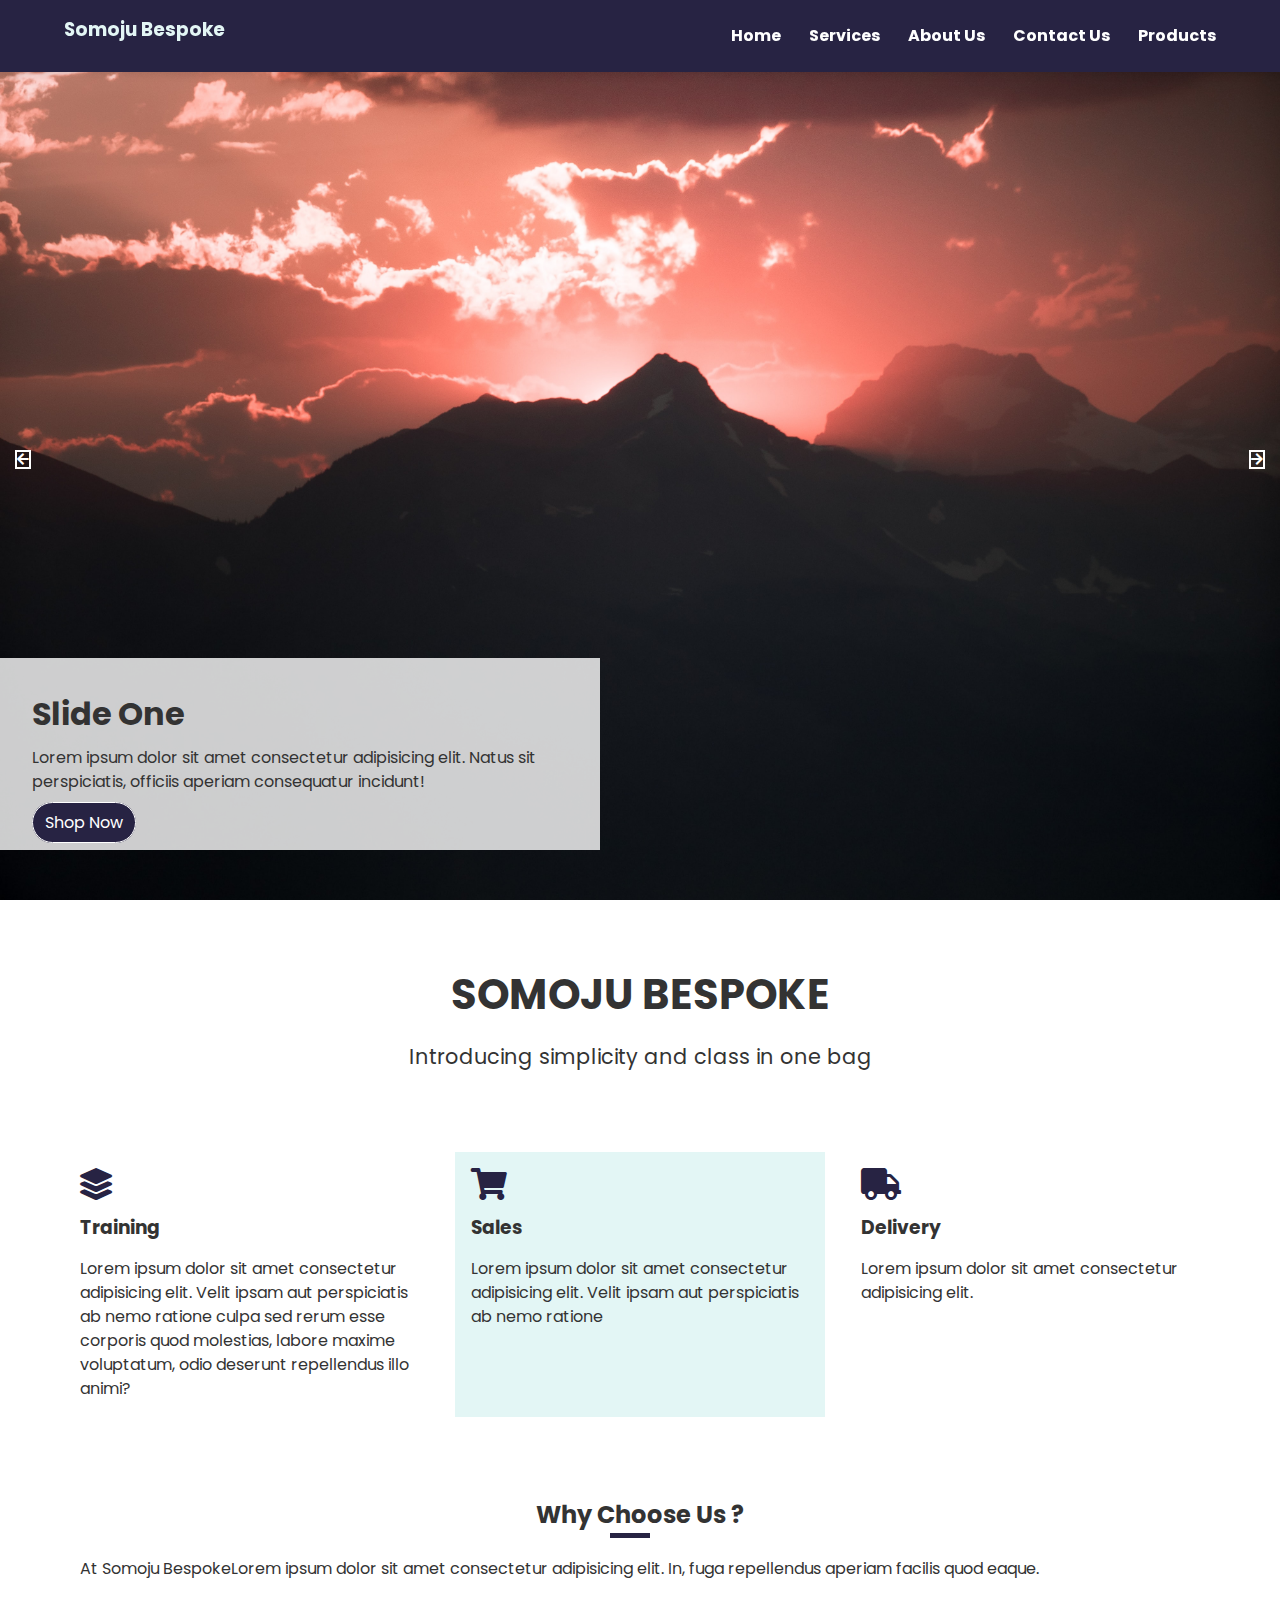
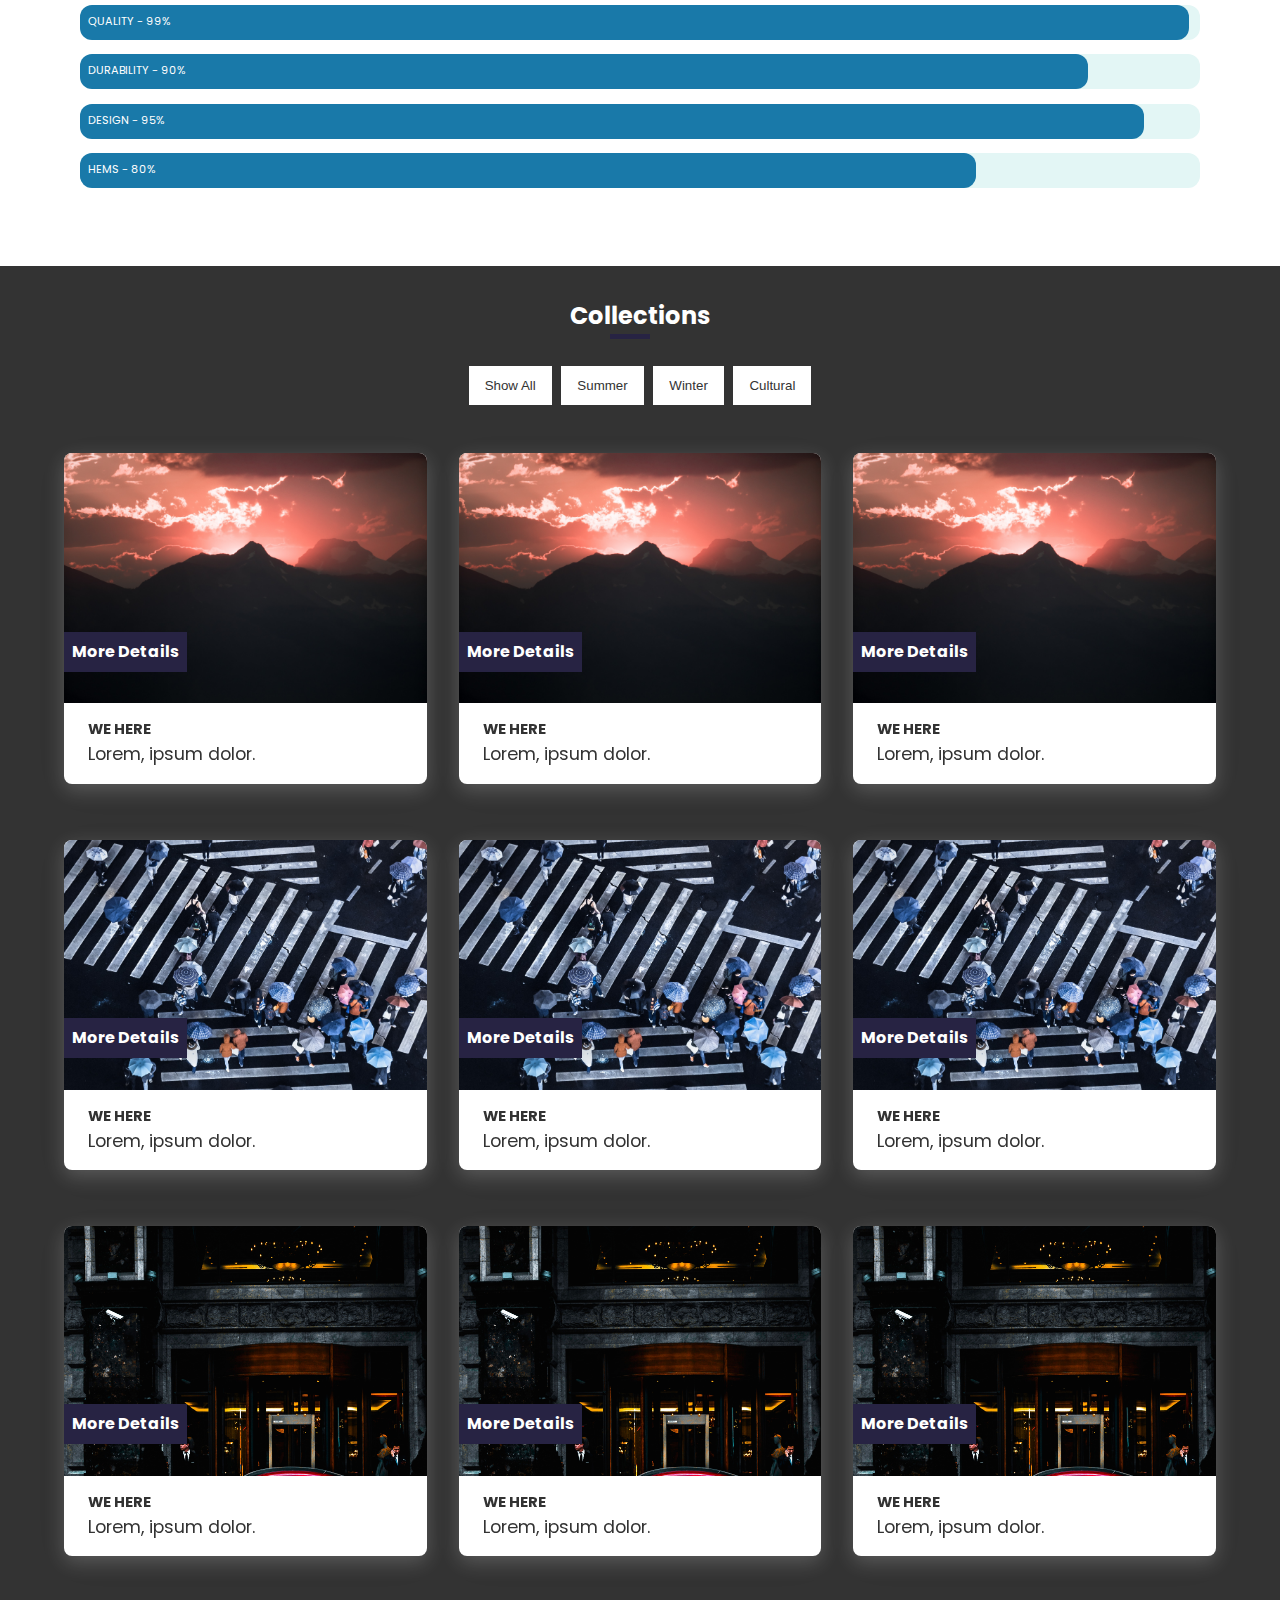
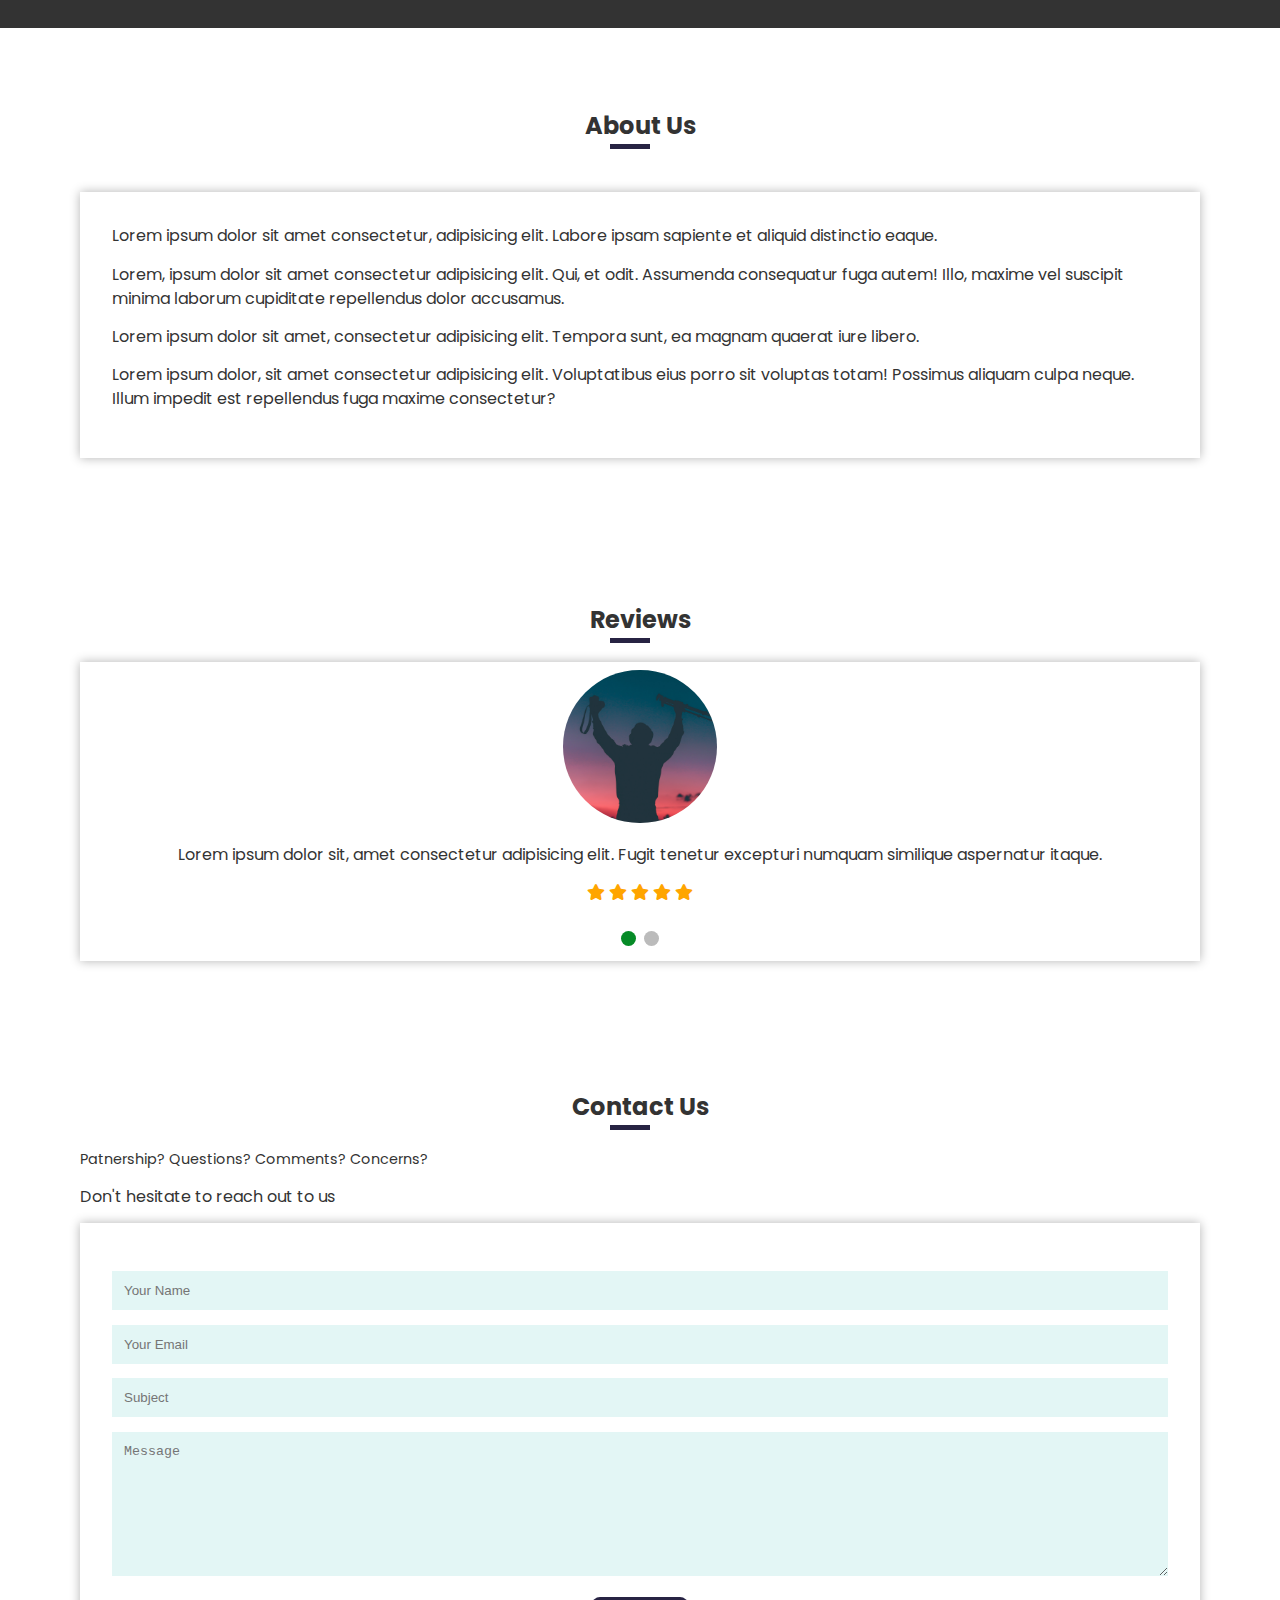
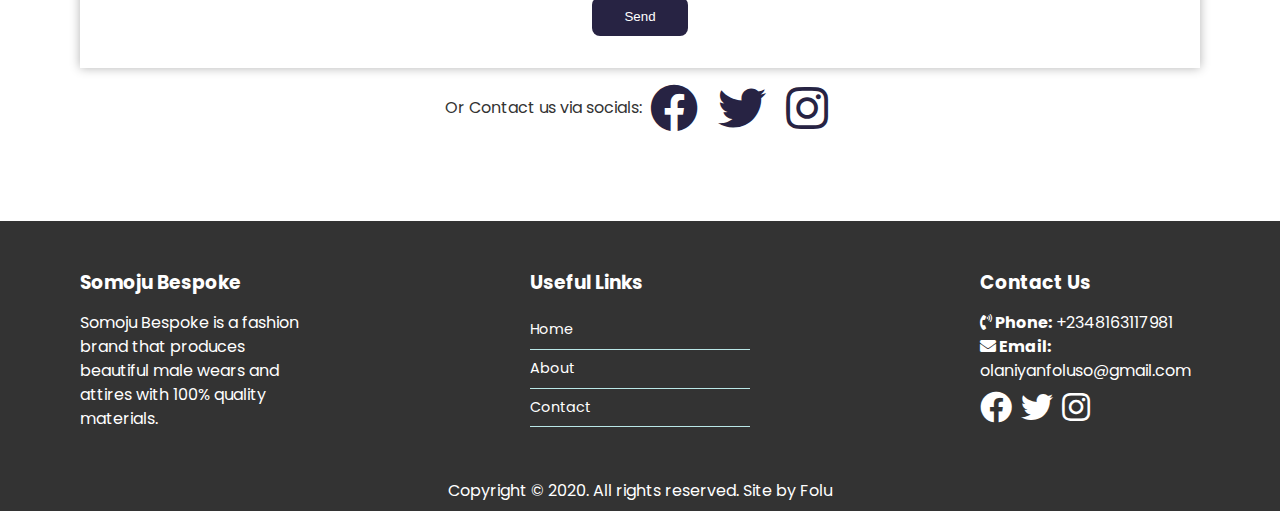
<file: index.html>
<!DOCTYPE html>
<html lang="en">
<head>
    <meta charset="UTF-8">
    <meta name="viewport" content="width=device-width, initial-scale=1.0">

    <!-- ====google fonts==== -->
    <link href="https://fonts.googleapis.com/css2?family=Poppins:wght@400;700&display=swap" rel="stylesheet">
    <!-- ===font awesome=== -->
    <link rel="stylesheet" href="https://cdnjs.cloudflare.com/ajax/libs/font-awesome/5.13.0/css/all.min.css">
    <!-- ====custom css==== -->
    <link rel="stylesheet" href="css/style.css">
    <title> 🧥 || SOMOJU BESPOKE</title>
</head>
<body>
    <!-- ====header section ==== -->
    <header class="header">

        <section class="slider-section">
            <div class="slider">

                <div class="slide current">
                    <div class="slide-content">
                        <h1>Slide One</h1>
                        <p>Lorem ipsum dolor sit amet consectetur adipisicing elit. Natus sit perspiciatis, officiis aperiam consequatur incidunt!</p>
                    </div>
                </div>

                <div class="slide">
                    <div class="slide-content">
                        <h1>Slide Two</h1>
                        <p>Lorem ipsum dolor sit amet consectetur adipisicing elit. Natus sit perspiciatis, officiis aperiam consequatur incidunt!</p>
                    </div>
                </div>

                <div class="slide">
                    <div class="slide-content">
                        <h1>Slide Three</h1>
                        <p>Lorem ipsum dolor sit amet consectetur adipisicing elit. Natus sit perspiciatis, officiis aperiam consequatur incidunt!</p>
                    </div>
                </div>

            </div>
    
            <div class="slide-buttons">
                <button id="slide-prev"><i class="fa fa-arrow-left"></i></button>
                <button id="slide-next"><i class="fa fa-arrow-right"></i></button>
            </div>

            <div class="call-to-action">
                <a href="#" id="slide-link">Shop Now</a>
            </div>

        </section>

        <nav class="bar bar-bg">
            <div class="bar-content u-centered">
                <div class="bar-brand-logo">
                    <h3>Somoju Bespoke</h3>
                </div>
                <input type="checkbox" id="inpNavToggle">
                <label for="inpNavToggle" class="bar-nav-toggle"><i class="fa fa-bars" ></i>
                </label>
                <div class="nav">
                    <a href="#" class="nav-link">Home</a>
                    <a href="#" class="nav-link">Services</a>
                    <a href="#" class="nav-link">About Us</a>
                    <a href="#" class="nav-link">Contact Us</a>
                    <a href="#" class="nav-link">Products</a>
                </div>
            </div>
        </nav>

    </header>

    <!-- ====main section ==== -->
    <main class="main">

        <section class="main-intro">
            <h1 class="mb-sm">SOMOJU BESPOKE</h1>
            <p>Introducing simplicity and class in one bag</p>
        </section>

        <section class="feature-one">
            <div class="feature-one-content training">
                <!-- <img src="" alt=""> -->
                <i class="fas fa-layer-group mb-sm feature-one-content-icon"></i>
                <h3 class="mb-sm">Training</h3>
                <p>Lorem ipsum dolor sit amet consectetur adipisicing elit. Velit ipsam aut perspiciatis ab nemo ratione culpa sed rerum esse corporis quod molestias, labore maxime voluptatum, odio deserunt repellendus illo animi?</p>
            </div>
            <div class="feature-one-content sales">
                <!-- <img src="" alt=""> -->
                <i class="fas fa-shopping-cart mb-sm feature-one-content-icon"></i>
                <h3 class="mb-sm">Sales</h3>
                <p>Lorem ipsum dolor sit amet consectetur adipisicing elit. Velit ipsam aut perspiciatis ab nemo ratione </p>
            </div>
            <div class="feature-one-content delivery">
                <!-- <img src="" alt=""> -->
                <i class="fas fa-truck mb-sm feature-one-content-icon"></i>
                <h3 class="mb-sm">Delivery</h3>
                <p>Lorem ipsum dolor sit amet consectetur adipisicing elit.</p>
            </div>
        </section>

        <!-- <section class="feature-two">
            <div class="about-us">
                <h2 class="mb">About Us</h2>
                <div class="about-us-content">
                    <p class="mb-sm">Lorem ipsum dolor sit amet consectetur, adipisicing elit. Labore ipsam sapiente et aliquid distinctio eaque.</p>
                    <p class="mb-sm">Lorem, ipsum dolor sit amet consectetur adipisicing elit. Qui, et odit. Assumenda consequatur fuga autem! Illo, maxime vel suscipit minima laborum cupiditate repellendus dolor accusamus.</p>
                    <p class="mb-sm">Lorem ipsum dolor sit amet, consectetur adipisicing elit. Tempora sunt, ea magnam quaerat iure libero.</p>
                    <p class="mb-sm">Lorem ipsum dolor, sit amet consectetur adipisicing elit. Voluptatibus eius porro sit voluptas totam! Possimus aliquam culpa neque. Illum impedit est repellendus fuga maxime consectetur?</p>
                </div>
            </div>
        </section> -->

        <section class="feature-three">
            <div class="skills-section">

                <h2 class="mb">Why Choose Us ?</h2>

                <div class="mb skills-content">
                    <p>At <span class="brand">Somoju Bespoke</span>Lorem ipsum dolor sit amet consectetur adipisicing elit. In, fuga repellendus aperiam facilis quod eaque.
                    </p>
                </div>

                <div class="progress-section">

                    <div class="mb-sm progress-bar">
                        <div class="progress progress-quality">
                            <span>QUALITY</span> - <span>99%</span>
                        </div>
                    </div>
                    <div class="mb-sm progress-bar">
                        <div class="progress progress-durability">
                            <span>DURABILITY</span> - <span>90%</span>
                        </div>
                    </div>
                    <div class="mb-sm progress-bar">
                        <div class="progress progress-design">
                            <span>DESIGN</span> - <span>95%</span>
                        </div>
                    </div>
                    <div class="mb-sm progress-bar">
                        <div class="progress progress-hems">
                            <span>HEMS</span> - <span>80%</span>
                        </div>
                    </div>

                </div>
            </div>
        </section>

        <section class="feature-four">
            <div class="collections">

                <h2 class="mb">Collections</h2>

                <div class="mb collection-filter">
                    <div id="collectionBtnContainer">
                        <button class="btn" id="showAll" onclick="filterSelection('all')">Show All</button>
                        <button class="btn" id="summer" onclick="filterSelection('summer')">Summer</button>
                        <button class="btn" id="winter" onclick="filterSelection('winter')">Winter</button>
                        <button class="btn" id="cultural" onclick="filterSelection('cultural')">Cultural</button>
                    </div>
                </div>

                <div class="mb collection-gallery">
                    <div class="collection-gallery-item collection-gallery-col summer">
                        <figure class="collection-gallery-pic-wrap">
                            <img src="./img/img-1.jpg" alt="" class="collection-gallery-pic">
                        </figure>
                        <a href="./item.html" class="collection-details-link">More Details</a>
                        <div class="collection-gallery-info">
                            <h5>WE HERE</h5>
                            <p>Lorem, ipsum dolor.</p>
                        </div>
                    </div>
                    <div class="collection-gallery-item collection-gallery-col summer">
                        <figure class="collection-gallery-pic-wrap">
                            <img src="./img/img-1.jpg" alt="" class="collection-gallery-pic">
                        </figure>
                        <a href="#" class="collection-details-link">More Details</a>
                        <div class="collection-gallery-info">
                            <h5>WE HERE</h5>
                            <p>Lorem, ipsum dolor.</p>
                        </div>
                    </div>
                    <div class="collection-gallery-item collection-gallery-col summer">
                        <figure class="collection-gallery-pic-wrap">
                            <img src="./img/img-1.jpg" alt="" class="collection-gallery-pic">
                        </figure>
                        <a href="#" class="collection-details-link">More Details</a>
                        <div class="collection-gallery-info">
                            <h5>WE HERE</h5>
                            <p>Lorem, ipsum dolor.</p>
                        </div>
                    </div>
                </div>

                <div class="mb collection-gallery">
                    <div class="collection-gallery-item collection-gallery-col winter">
                        <figure class="collection-gallery-pic-wrap">
                            <img src="./img/img-6.jpg" alt="" class="collection-gallery-pic">
                        </figure>
                        <a href="#" class="collection-details-link">More Details</a>
                        <div class="collection-gallery-info">
                            <h5>WE HERE</h5>
                            <p>Lorem, ipsum dolor.</p>
                        </div>
                    </div>
                    <div class="collection-gallery-item collection-gallery-col winter">
                        <figure class="collection-gallery-pic-wrap">
                            <img src="./img/img-6.jpg" alt="" class="collection-gallery-pic">
                        </figure>
                        <a href="#" class="collection-details-link">More Details</a>
                        <div class="collection-gallery-info">
                            <h5>WE HERE</h5>
                            <p>Lorem, ipsum dolor.</p>
                        </div>
                    </div>
                    <div class="collection-gallery-item collection-gallery-col winter">
                        <figure class="collection-gallery-pic-wrap">
                            <img src="./img/img-6.jpg" alt="" class="collection-gallery-pic">
                        </figure>
                        <a href="#" class="collection-details-link">More Details</a>
                        <div class="collection-gallery-info">
                            <h5>WE HERE</h5>
                            <p>Lorem, ipsum dolor.</p>
                        </div>
                    </div>
                </div>

                <div class="mb collection-gallery">
                    <div class="collection-gallery-item collection-gallery-col cultural">
                        <figure class="collection-gallery-pic-wrap">
                            <img src="./img/img-5.jpg" alt="" class="collection-gallery-pic">
                        </figure>
                        <a href="#" class="collection-details-link">More Details</a>
                        <div class="collection-gallery-info">
                            <h5>WE HERE</h5>
                            <p>Lorem, ipsum dolor.</p>
                        </div>
                    </div>
                    <div class="collection-gallery-item collection-gallery-col cultural">
                        <figure class="collection-gallery-pic-wrap">
                            <img src="./img/img-5.jpg" alt="" class="collection-gallery-pic">
                        </figure>
                        <a href="#" class="collection-details-link">More Details</a>
                        <div class="collection-gallery-info">
                            <h5>WE HERE</h5>
                            <p>Lorem, ipsum dolor.</p>
                        </div>
                    </div>
                    <div class="collection-gallery-item collection-gallery-col cultural">
                        <figure class="collection-gallery-pic-wrap">
                            <img src="./img/img-5.jpg" alt="" class="collection-gallery-pic">
                        </figure>
                        <a href="#" class="collection-details-link">More Details</a>
                        <div class="collection-gallery-info">
                            <h5>WE HERE</h5>
                            <p>Lorem, ipsum dolor.</p>
                        </div>
                    </div>
                </div>

            </div>
        </section>

        <!-- ===FEATURE TWO-- ABOUT US SECTION-->
        <section class="feature-two">
            <div class="about-us">
                <h2 class="mb">About Us</h2>
                <div class="about-us-content">
                    <p class="mb-sm">Lorem ipsum dolor sit amet consectetur, adipisicing elit. Labore ipsam sapiente et aliquid distinctio eaque.</p>
                    <p class="mb-sm">Lorem, ipsum dolor sit amet consectetur adipisicing elit. Qui, et odit. Assumenda consequatur fuga autem! Illo, maxime vel suscipit minima laborum cupiditate repellendus dolor accusamus.</p>
                    <p class="mb-sm">Lorem ipsum dolor sit amet, consectetur adipisicing elit. Tempora sunt, ea magnam quaerat iure libero.</p>
                    <p class="mb-sm">Lorem ipsum dolor, sit amet consectetur adipisicing elit. Voluptatibus eius porro sit voluptas totam! Possimus aliquam culpa neque. Illum impedit est repellendus fuga maxime consectetur?</p>
                </div>
            </div>
        </section>

        <!-- ===TESTIMONIAL SECTION=== -->
        <section class="feature-five">
            <div class="testimonial-container">
                <h2 class="mb">Reviews</h2>
                <div class="testimonial-wrapper">
                    <div class="testimonials fade">
                        <div class="testimonial-image-wrapper">
                            <img src="./img/img-7.jpg" alt="" class="testimonial-image">
                        </div>
                        <div class="mb-sm testimonial-text">
                            <p>Lorem ipsum dolor sit, amet consectetur adipisicing elit. Fugit tenetur excepturi numquam similique aspernatur itaque.</p>
                        </div>
                        <div class="testimonial-rating">
                            <span class="fas fa-star checked"></span>
                            <span class="fas fa-star checked"></span>
                            <span class="fas fa-star checked"></span>
                            <span class="fas fa-star checked"></span>
                            <span class="fas fa-star checked"></span>
                        </div>
                    </div>

                    <div class="testimonials fade">
                        <div class="testimonial-image-wrapper">
                            <img src="./img/img-7.jpg" alt="" class="testimonial-image">
                        </div>
                        <div class="mb-sm testimonial-text">
                            <p>Lorem ipsum dolor sit, amet consectetur adipisicing elit. Fugit tenetur excepturi numquam similique aspernatur itaque.</p>
                        </div>
                        <div class="testimonial-rating">
                            <span class="fas fa-star checked"></span>
                            <span class="fas fa-star checked"></span>
                            <span class="fas fa-star checked"></span>
                            <span class="fas fa-star checked"></span>
                            <span class="fas fa-star"></span>
                        </div>
                    </div>
                    <br>
                    <div class="testimonial-counter-wrapper">
                        <span class="testimonial-counter"></span>
                        <span class="testimonial-counter"></span>
                    </div>
                </div>
                <!-- <div class="testimonial-counter-wrapper">
                    <span class="testimonial-counter"></span>
                    <span class="testimonial-counter"></span>
                </div> -->
            </div>
        </section>

        <!-- ===CONTACT US SECTION=== -->
        <section class="feature-six">
            <div class="contact-us-container">
                <h2 class="mb">Contact Us</h2>
                <div class="mb-sm contact-reasons">
                    <span>Patnership?</span> <span>Questions?</span> <span>Comments?</span> <span>Concerns?</span>
                </div>
                <p class="mb-sm">Don't hesitate to reach out to us</p>

                <form action="./contactForm.php" method="POST" class="contact-form" name="contact" data-netlify="true">

                    <div id="errMessage"></div>

                    <div class="form-sender-details">
                        <input type="text" name="name" id="name" placeholder="Your Name" class="mb-sm form-name form-input" required>
                        <input type="email" name="email" id="email" placeholder="Your Email" class="mb-sm form-email form-input" required>
                    </div>
                    <div class="mb-sm form-subject-wrapper">
                        <input type="text" name="subject" id="subject" placeholder="Subject" class="form-subject form-input">
                    </div>
                    <div class="mb-sm form-textarea-wrapper">
                        <textarea name="message" id="message" placeholder="Message" class="form-input form-textarea" rows="8" name="message" required></textarea>
                    </div>
                    <div class="form-button-wrapper">
                        <button type="submit" name="submit">Send</button>
                    </div>
                </form>
                <div class="mb contact-us-social-links">
                    <p>Or Contact us via socials:</p>

                    <div>
                        <a href=""><i class="fab fa-facebook"></i></a>
                    <a href=""><i class="fab fa-twitter"></i></a>
                    <a href=""><i class="fab fa-instagram"></i></a>
                    </div>
    
                </div>
            </div>
        </section>
    </main>
    
    <!-- ====footer section ==== -->
    <footer  class="footer">
        <div class="footer-section">
            <div class="mb footer-content">
                <h3 class="mb-sm">Somoju Bespoke</h3>
                <p class="footer-brief">Somoju Bespoke is a fashion brand that produces beautiful male wears and attires with 100% quality materials.
                </p>
            </div>
            <div class="mb footer-links">
                <h3 class="mb-sm">Useful Links</h3>
                <ul >
                    <li class="footer-links-list"><a href="#" class="page-link">Home</a></li>
                    <li class="footer-links-list"><a href="#" class="page-link">About</a></li>
                    <li class="footer-links-list"><a href="#" class="page-link">Contact</a></li>
                </ul>
            </div>
            <div class="mb footer-contact">
                <h3 class="mb-sm">Contact Us</h3>
                <p><strong><i class="fas fa-phone-volume"></i> Phone:</strong> +2348163117981</p>
                <p><strong><i class="fas fa-envelope"></i> Email:</strong> olaniyanfoluso@gmail.com</p>
                <div class="footer-contact-social-media">
                    <a href=""><i class="fab fa-facebook"></i></a>
                    <a href=""><i class="fab fa-twitter"></i></a>
                    <a href=""><i class="fab fa-instagram"></i></a>
                </div>
            </div>
        </div>
        <div class="web-right">
            <p>Copyright &copy; 2020. All rights reserved. Site by Folu</p>
        </div>
    </footer>

    <!-- ==javascript== -->
    <script src="js/main.js"></script>
</body>
</html>
</file>
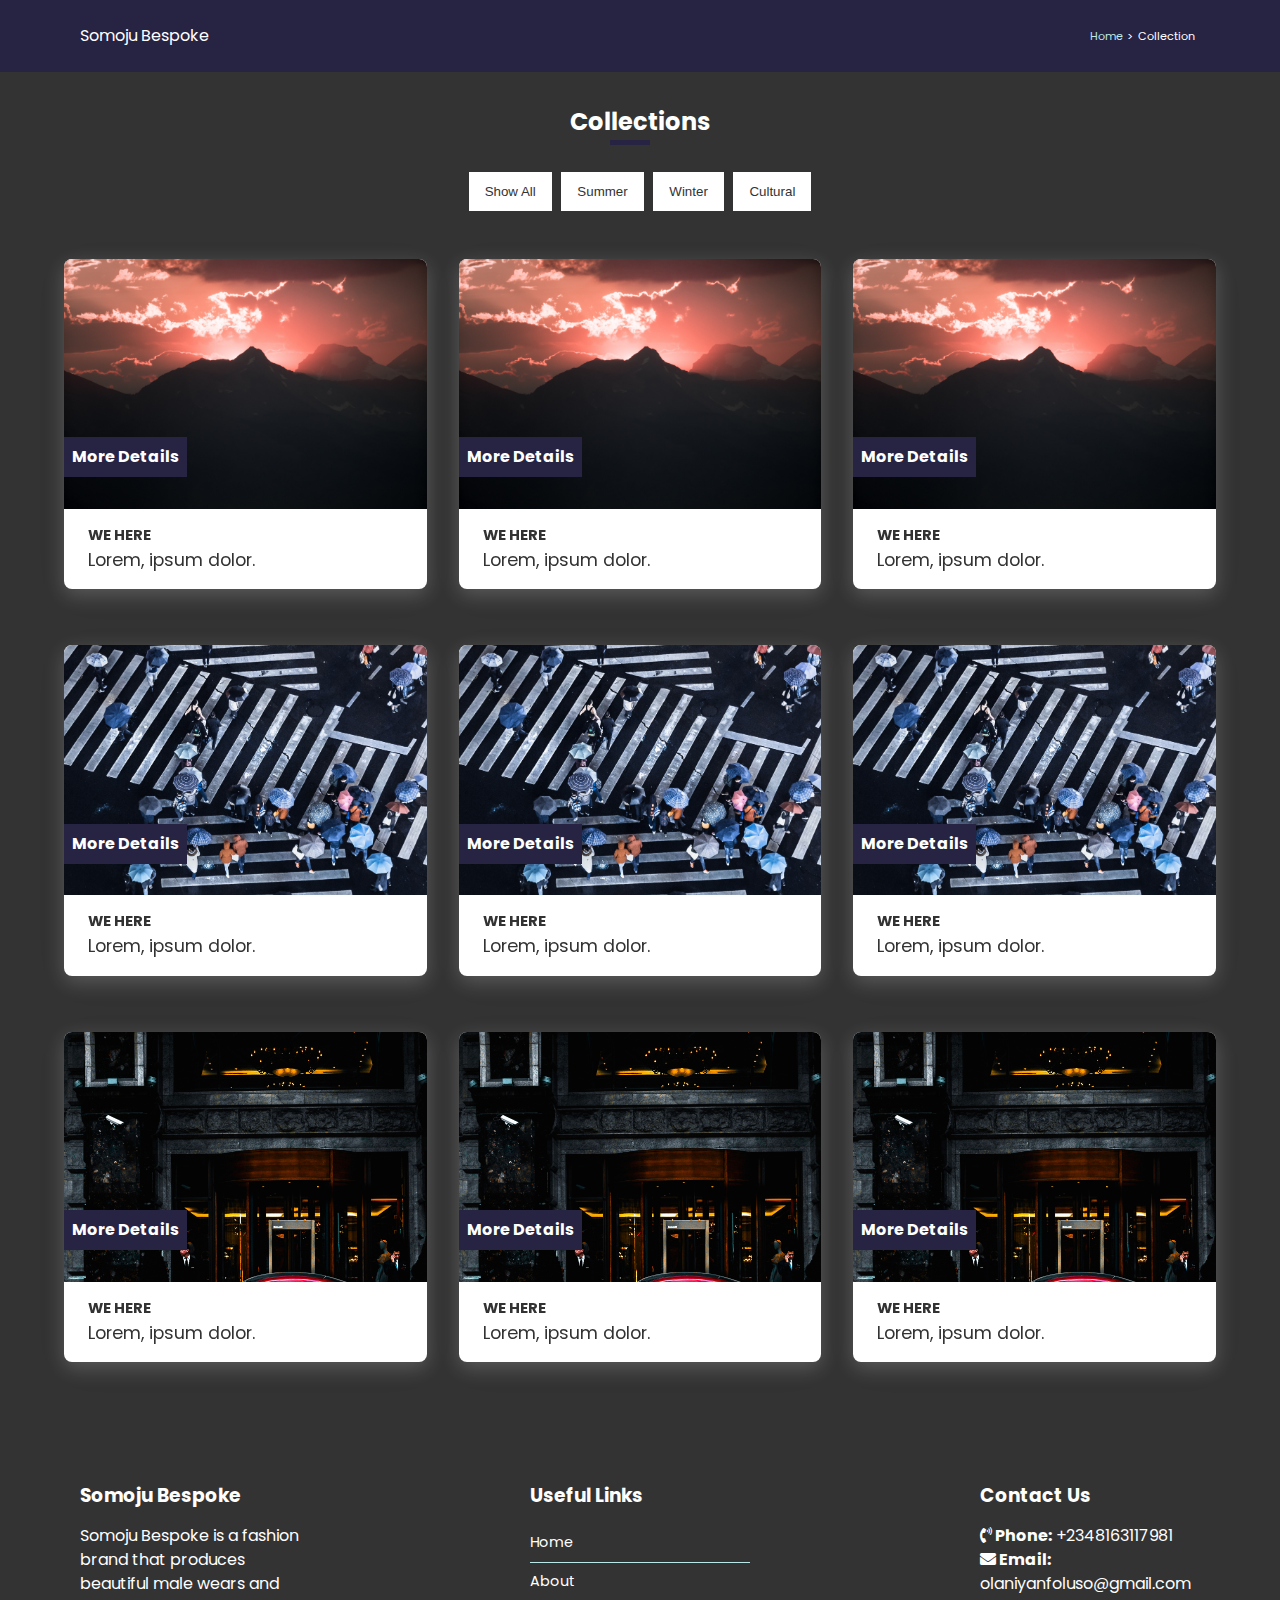
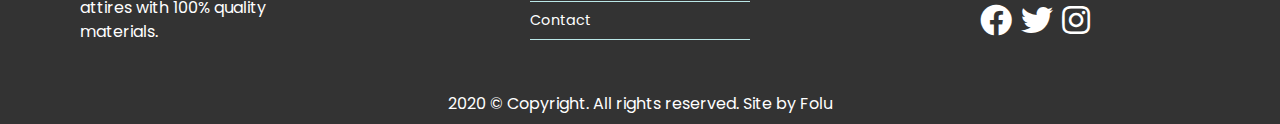
<file: collection.html>
<!DOCTYPE html>
<html lang="en">
<head>
    <meta charset="UTF-8">
    <meta name="viewport" content="width=device-width, initial-scale=1.0">

    <!-- ====google fonts==== -->
    <link href="https://fonts.googleapis.com/css2?family=Poppins:wght@400;700&display=swap" rel="stylesheet">
    <!-- ===font awesome=== -->
    <link rel="stylesheet" href="https://cdnjs.cloudflare.com/ajax/libs/font-awesome/5.13.0/css/all.min.css">
    <!-- ====custom css==== -->
    <link rel="stylesheet" href="css/style.css">
    <link rel="stylesheet" href="css/item.css">

    <title>Collection || Somoju Bespoke</title>
</head>

<body>
    
    <!-- ===HEADER SECTION=== -->
    <header class="summer-header">
        <nav class="summer-nav">
            <div class="summer-brand-logo">
                Somoju Bespoke
            </div>
            <ul class="summer-nav-content">
                <li class="summer-nav-list"><a href="./index.html" class="activated summer-nav-list-link">Home</a></li>
                &gt;
                <li class="summer-nav-list"><a href="#" class="summer-nav-list-link">Collection</a></li>
                
                <!-- <li class="summer-nav-list"><a href="#" class="summer-nav-list-link">Collection Details</a></li> -->
            </ul>
        </nav>
    </header>

    <section class="feature-four">
        <div class="collections">

            <h2 class="mb">Collections</h2>

            <div class="mb collection-filter">
                <div id="collectionBtnContainer">
                    <button class="btn" id="showAll" onclick="filterSelection('all')">Show All</button>
                    <button class="btn" id="summer" onclick="filterSelection('summer')">Summer</button>
                    <button class="btn" id="winter" onclick="filterSelection('winter')">Winter</button>
                    <button class="btn" id="cultural" onclick="filterSelection('cultural')">Cultural</button>
                </div>
            </div>

            <div class="mb collection-gallery">
                <div class="collection-gallery-item collection-gallery-col summer">
                    <figure class="collection-gallery-pic-wrap">
                        <img src="./img/img-1.jpg" alt="" class="collection-gallery-pic">
                    </figure>
                    <a href="./item.html" class="collection-details-link">More Details</a>
                    <div class="collection-gallery-info">
                        <h5>WE HERE</h5>
                        <p>Lorem, ipsum dolor.</p>
                    </div>
                </div>
                <div class="collection-gallery-item collection-gallery-col summer">
                    <figure class="collection-gallery-pic-wrap">
                        <img src="./img/img-1.jpg" alt="" class="collection-gallery-pic">
                    </figure>
                    <a href="#" class="collection-details-link">More Details</a>
                    <div class="collection-gallery-info">
                        <h5>WE HERE</h5>
                        <p>Lorem, ipsum dolor.</p>
                    </div>
                </div>
                <div class="collection-gallery-item collection-gallery-col summer">
                    <figure class="collection-gallery-pic-wrap">
                        <img src="./img/img-1.jpg" alt="" class="collection-gallery-pic">
                    </figure>
                    <a href="#" class="collection-details-link">More Details</a>
                    <div class="collection-gallery-info">
                        <h5>WE HERE</h5>
                        <p>Lorem, ipsum dolor.</p>
                    </div>
                </div>
            </div>

            <div class="mb collection-gallery">
                <div class="collection-gallery-item collection-gallery-col winter">
                    <figure class="collection-gallery-pic-wrap">
                        <img src="./img/img-6.jpg" alt="" class="collection-gallery-pic">
                    </figure>
                    <a href="#" class="collection-details-link">More Details</a>
                    <div class="collection-gallery-info">
                        <h5>WE HERE</h5>
                        <p>Lorem, ipsum dolor.</p>
                    </div>
                </div>
                <div class="collection-gallery-item collection-gallery-col winter">
                    <figure class="collection-gallery-pic-wrap">
                        <img src="./img/img-6.jpg" alt="" class="collection-gallery-pic">
                    </figure>
                    <a href="#" class="collection-details-link">More Details</a>
                    <div class="collection-gallery-info">
                        <h5>WE HERE</h5>
                        <p>Lorem, ipsum dolor.</p>
                    </div>
                </div>
                <div class="collection-gallery-item collection-gallery-col winter">
                    <figure class="collection-gallery-pic-wrap">
                        <img src="./img/img-6.jpg" alt="" class="collection-gallery-pic">
                    </figure>
                    <a href="#" class="collection-details-link">More Details</a>
                    <div class="collection-gallery-info">
                        <h5>WE HERE</h5>
                        <p>Lorem, ipsum dolor.</p>
                    </div>
                </div>
            </div>

            <div class="mb collection-gallery">
                <div class="collection-gallery-item collection-gallery-col cultural">
                    <figure class="collection-gallery-pic-wrap">
                        <img src="./img/img-5.jpg" alt="" class="collection-gallery-pic">
                    </figure>
                    <a href="#" class="collection-details-link">More Details</a>
                    <div class="collection-gallery-info">
                        <h5>WE HERE</h5>
                        <p>Lorem, ipsum dolor.</p>
                    </div>
                </div>
                <div class="collection-gallery-item collection-gallery-col cultural">
                    <figure class="collection-gallery-pic-wrap">
                        <img src="./img/img-5.jpg" alt="" class="collection-gallery-pic">
                    </figure>
                    <a href="#" class="collection-details-link">More Details</a>
                    <div class="collection-gallery-info">
                        <h5>WE HERE</h5>
                        <p>Lorem, ipsum dolor.</p>
                    </div>
                </div>
                <div class="collection-gallery-item collection-gallery-col cultural">
                    <figure class="collection-gallery-pic-wrap">
                        <img src="./img/img-5.jpg" alt="" class="collection-gallery-pic">
                    </figure>
                    <a href="#" class="collection-details-link">More Details</a>
                    <div class="collection-gallery-info">
                        <h5>WE HERE</h5>
                        <p>Lorem, ipsum dolor.</p>
                    </div>
                </div>
            </div>

        </div>
    </section>

    <!-- ====footer section ==== -->
    <footer  class="footer">
        <div class="footer-section">
            <div class="mb footer-content">
                <h3 class="mb-sm">Somoju Bespoke</h3>
                <p class="footer-brief">Somoju Bespoke is a fashion brand that produces beautiful male wears and attires with 100% quality materials.
                </p>
            </div>
            <div class="mb footer-links">
                <h3 class="mb-sm">Useful Links</h3>
                <ul >
                    <li class="footer-links-list"><a href="#" class="page-link">Home</a></li>
                    <li class="footer-links-list"><a href="#" class="page-link">About</a></li>
                    <li class="footer-links-list"><a href="#" class="page-link">Contact</a></li>
                </ul>
            </div>
            <div class="mb footer-contact">
                <h3 class="mb-sm">Contact Us</h3>
                <p><strong><i class="fas fa-phone-volume"></i> Phone:</strong> +2348163117981</p>
                <p><strong><i class="fas fa-envelope"></i> Email:</strong> olaniyanfoluso@gmail.com</p>
                <div class="footer-contact-social-media">
                    <a href=""><i class="fab fa-facebook"></i></a>
                    <a href=""><i class="fab fa-twitter"></i></a>
                    <a href=""><i class="fab fa-instagram"></i></a>
                </div>
            </div>
        </div>
        <div class="web-right">
            <p>2020 &copy; Copyright. All rights reserved. Site by Folu</p>
        </div>
    </footer>

    <!-- ==javascript== -->
    <script src="js/collection.js"></script>
</body>
</html>
</file>
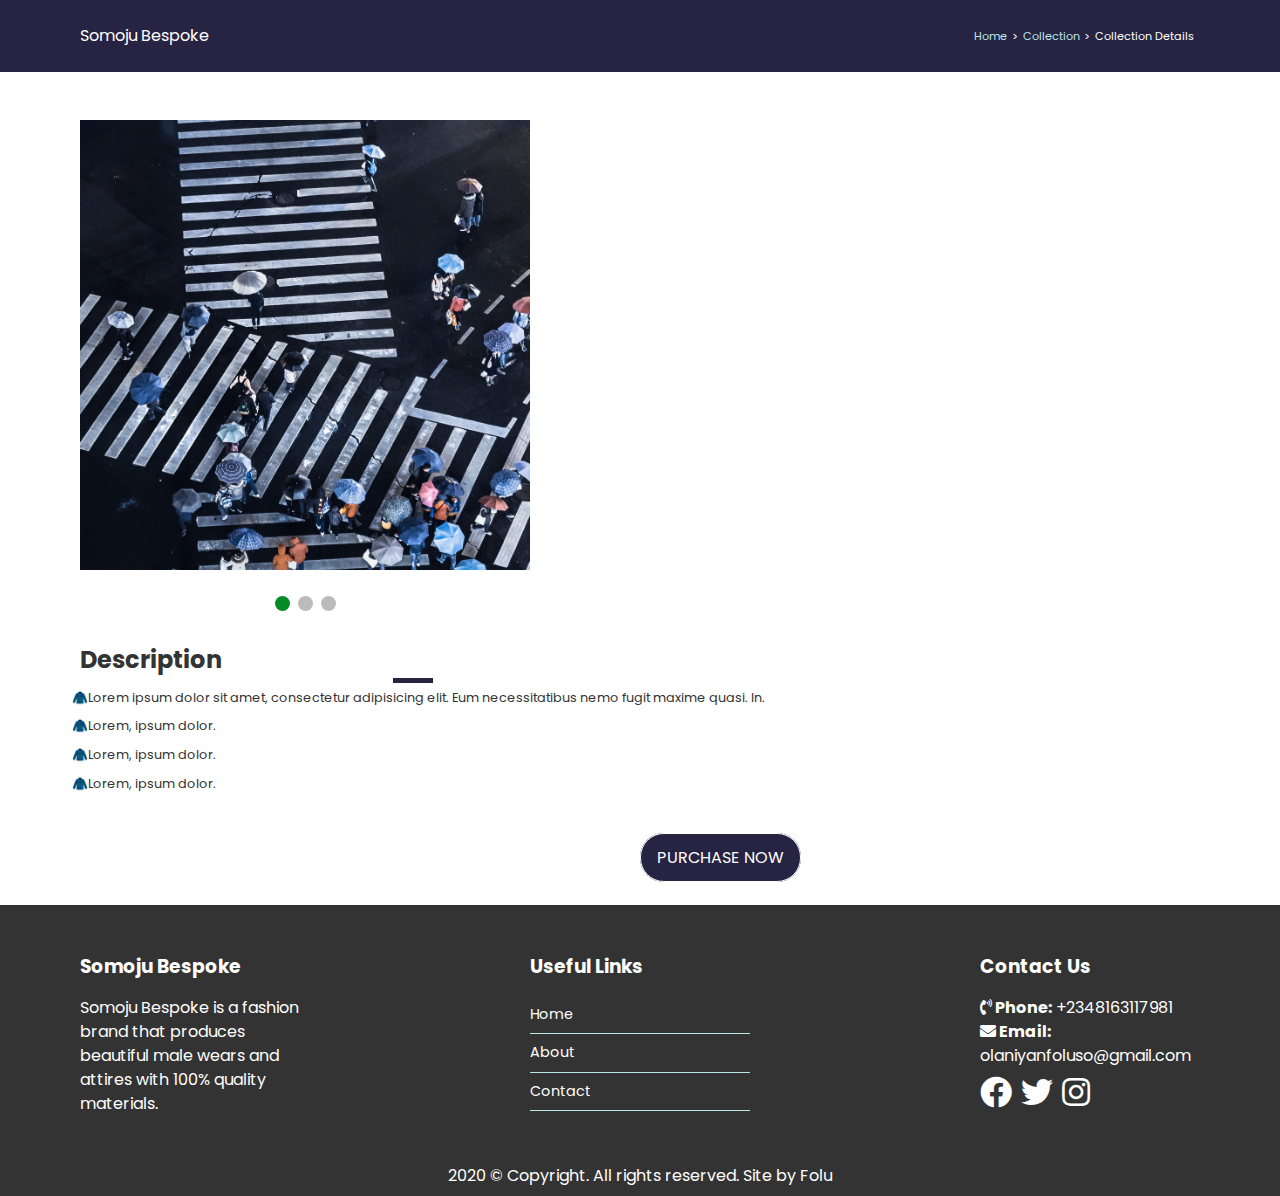
<file: item.html>
<!DOCTYPE html>
<html lang="en">
<head>
    <meta charset="UTF-8">
    <meta name="viewport" content="width=device-width, initial-scale=1.0">

    <!-- ====google fonts==== -->
    <link href="https://fonts.googleapis.com/css2?family=Poppins:wght@400;700&display=swap" rel="stylesheet">
    <!-- ===font awesome=== -->
    <link rel="stylesheet" href="https://cdnjs.cloudflare.com/ajax/libs/font-awesome/5.13.0/css/all.min.css">
    <!-- ====custom css==== -->
    <link rel="stylesheet" href="css/style.css">
    <link rel="stylesheet" href="css/item.css">

    <title>SOMOJU SUMMER COLLECTION</title>
</head>

<body>
    <!-- ===HEADER SECTION=== -->
    <header class="summer-header">
        <nav class="summer-nav">
            <div class="summer-brand-logo">
                Somoju Bespoke
            </div>
            <ul class="summer-nav-content">
                <li class="summer-nav-list"><a href="./index.html" class="activated summer-nav-list-link">Home</a></li>
                &gt;
                <li class="summer-nav-list"><a href="./collection.html" class="activated summer-nav-list-link">Collection</a></li>
                &gt;
                <li class="summer-nav-list"><a href="/" class="summer-nav-list-link">Collection Details</a></li>
            </ul>
        </nav>
    </header>
    

    <!-- ===main section=== -->
    <main>
        <!-- ===product description section=== -->
        <section class="details-section">
            <div class="mb">
                <div class="details-products-pic-wrap">
                    <div class="details-products fade">
                        <img src="./img/img-6.jpg" alt="" class="details-products-pic">
                    </div>
                    <div class="details-products fade">
                        <img src="./img/img-7.jpg" alt="" class="details-products-pic">
                    </div>
                    <div class="details-products fade">
                        <img src="./img/img-5.jpg" alt="" class="details-products-pic">
                    </div>
                </div>
                <br>

                <div class="testimonial-counter-wrapper">
                    <span class="testimonial-counter"></span>
                    <span class="testimonial-counter"></span>
                    <span class="testimonial-counter"></span>
                </div>
            </div>

            <div class="mb details-products-description-wrap">
                <h2>Description</h2>
                <ul class="details-description-ul">
                    <li class="details-description-list">Lorem ipsum dolor sit amet, consectetur adipisicing elit. Eum necessitatibus nemo fugit maxime quasi. In.</li>
                    <li class="details-description-list">Lorem, ipsum dolor.</li>
                    <li class="details-description-list">Lorem, ipsum dolor.</li>
                    <li class="details-description-list">Lorem, ipsum dolor.</li>
                </ul>
            </div>

            <div class="details-shopping">
                <a href="https://wa.me/2348163117981?text=Hello%20I%27m%20interested%20in%20one%20of%20your%20products" class="details-shopping-link">PURCHASE NOW</a>
            </div>
        </section>
    </main>

    <!-- ====footer section ==== -->
    <footer  class="footer">
        <div class="footer-section">
            <div class="mb footer-content">
                <h3 class="mb-sm">Somoju Bespoke</h3>
                <p class="footer-brief">Somoju Bespoke is a fashion brand that produces beautiful male wears and attires with 100% quality materials.
                </p>
            </div>
            <div class="mb footer-links">
                <h3 class="mb-sm">Useful Links</h3>
                <ul >
                    <li class="footer-links-list"><a href="#" class="page-link">Home</a></li>
                    <li class="footer-links-list"><a href="#" class="page-link">About</a></li>
                    <li class="footer-links-list"><a href="#" class="page-link">Contact</a></li>
                </ul>
            </div>
            <div class="mb footer-contact">
                <h3 class="mb-sm">Contact Us</h3>
                <p><strong><i class="fas fa-phone-volume"></i> Phone:</strong> +2348163117981</p>
                <p><strong><i class="fas fa-envelope"></i> Email:</strong> olaniyanfoluso@gmail.com</p>
                <div class="footer-contact-social-media">
                    <a href=""><i class="fab fa-facebook"></i></a>
                    <a href=""><i class="fab fa-twitter"></i></a>
                    <a href=""><i class="fab fa-instagram"></i></a>
                </div>
            </div>
        </div>
        <div class="web-right">
            <p>2020 &copy; Copyright. All rights reserved. Site by Folu</p>
        </div>
    </footer>

    <script src="./js/item.js"></script>
</body>
</html>
</file>
<file: css/style.css>
:root {
    --primary-color: #fff;
    --primary-color-light: #e3f6f5;
    --secondary-color: #272343;
    --secondary-color-light: #bae8e8;
    --text-color: #333;
    --bar-height: 72px;
}

* {
    margin: 0;
    padding: 0;
    box-sizing: border-box;
}

body {
    font-family: 'Poppins', sans-serif;
    background: var(--primary-color);
    color: var(--text-color);
    line-height: 1.5;
    overflow-x: hidden;
}

/* utility class */
.u-centered {
    width: 100%;
    margin: 0 auto;
    padding: 1rem;
}

.mb {
    margin-bottom: 1.5rem;
}
.mb-sm {
    margin-bottom: 0.9rem;
}

h2 {
    position: relative;
}
h2::after {
    content: "";
    position: absolute;
    /* display: block; */
    width: 40px;
    height: 5px;
    background-color: var(--secondary-color);
    bottom: -5px;
    left: calc(50% - 30px);
}

/* ===header style=== */
.header {
    padding-top: var(--bar-height);
}

/* ===slider section styles=== */
.slider {
    position: relative;
    overflow: hidden;
    height: calc(100vh - var(--bar-height));
    width: 100vw;
}

.slide {
    position: absolute;
    top: 0;
    left: 0;
    width: 100%;
    height: 100%;
    opacity: 0;
    transition: opacity 0.3s ease-in-out;
}
.slide.current {
    opacity: 1;
}

.slide-content {
    position: absolute;
    bottom: 50px;
    left: -600px;
    width: 600px;
    background-color: rgba(255, 255, 255, 0.8);
    color: var(--text-color);
    padding: 2rem;
    opacity: 0;
}
.slide.current .slide-content {
    opacity: 1;
    transform: translateX(600px);
    transition: all 0.5s ease-in-out 0.3s;
}

.slide-content > h1 {
    margin-bottom: 0.5rem;
}
.slide-content > p {
    margin-bottom: 1.5rem;
}

.call-to-action {
    position: absolute;
    left: 2rem;
    bottom: 65px;
}
#slide-link {
    cursor: pointer;
    text-decoration: none;
    padding: 0.5rem 0.75rem;
    border: 1px solid #fff;
    background-color: var(--secondary-color);
    color: var(--primary-color);
    border-radius: 1.5rem;
    transition: all 0.2s ease-in-out;
}
#slide-link:hover {
    background-color: var(--primary-color);
    color: var(--secondary-color);
}

.slide-buttons button {
    position: absolute;
    top: 50%;
    border: 2px solid var(--primary-color);
    background-color: transparent;
    color: var(--primary-color);
    cursor: pointer;
    outline: none;
}
.slide-buttons button:hover {
    background-color: var(--primary-color);
    color: var(--text-color);
}

button#slide-prev {
    left: 15px;
}

button#slide-next {
    right: 15px;
}

/* ===slide images=== */
.slide:first-child {
    background: url(../img/img-1.jpg) no-repeat center center/cover;
}
.slide:nth-child(2) {
    background: url(../img/img-5.jpg) no-repeat center top/cover;
}
.slide:nth-child(3) {
    background: url(../img/img-6.jpg) no-repeat center top/cover;
}


/* ===Nav Bar section=== */
.bar {
    position: fixed;
    z-index: 99;
    top: 0;
    left: 0;
    width: 100%;
    height: var(--bar-height);
    box-shadow: 0 0 10px rgba(0, 0, 0, 0.15);
    background: transparent;
    transition: background 0.15s;
}

.bar-bg {
    background: var(--secondary-color);
}

.bar-content {
    height: 100%;
    display: flex;
    justify-content: space-between;
    align-items: center;
}

.bar-brand-logo {
    height: 100%;
    color: var(--primary-color-light);
}

.bar-nav-toggle {
    cursor: pointer;
}

.fa-bars {
    color: var(--primary-color);
    font-size: 2em;
}
.fa-bars:active {
    transform: scaleY(1.5);


}

#inpNavToggle {
    display: none;
}

#inpNavToggle:checked ~ .nav {
    display: flex;
}

.nav {
    display: none;
    flex-direction: column;
    position: fixed;
    top: var(--bar-height);
    left: 0;
    width: 100%;
    height: calc(75vh - var(--bar-height));
    padding: 2rem;
    background: var(--primary-color);
    color: var(--text-color);
}

.nav-link {
    font-weight: 700;
    padding: 1rem 0;
    text-decoration: none;
    color: var(--text-color);
    border-bottom: 1px solid var(--secondary-color-light);
}
.nav-link:hover {
    opacity: 0.8;
}

/* ===main section style=== */
.main {
    background-color: var(--primary-color);
}

/* ===main intro=== */
.main-intro {
    display: flex;
    flex-direction: column;
    align-items: center;
    justify-content: center;
    font-size: 1.3rem;
    margin: 4rem 0;
    padding: 0 2rem;
    text-align: center;
}
/* ===first feature - What we do */
.feature-one {
    /* margin-top: 5rem; */
    padding: 1rem 2rem;
    background-color: var(--primary-color);
    color: var(--text-color);
}

.feature-one-content {
    padding: 1rem;
    text-align: left;
}

.feature-one-content-icon {
    font-size: 2rem;
    color: var(--secondary-color);
}
.sales {
    background-color: var(--primary-color-light);
}

/* ===section feature -About Us=== */
.feature-two {
    background-color: var(--primary-color);
    color: var(--text-color);
    padding: 2rem 2rem;
}
.about-us {
    padding: 1rem;
}

.about-us > h2 {
    text-align: center;
}

.about-us-content {
    padding: 1rem;
    box-shadow: 0 0 10px rgba(0, 0, 0, 0.3);
}

/* ===section feature three - skills === */
.feature-three {
    padding: 1rem 2rem;
    background-color: var(--primary-color);
    color: var(--text-color);
}

.skills-section {
    padding: 1rem;
}

.skills-section > h2 {
    text-align: center;
}

.progress-bar {
    background-color: var(--primary-color-light);
    color: var(--primary-color);
    height: 35px;
    width: 100%;
    border-radius: 0.75rem;
}

.progress {
    height: 100%;
    background-color: #1979a9;
    padding: 0.5rem;
    border-radius: 0.75rem;
    font-size: 0.7rem;
}

.progress-quality {
    width: 99%;
}
.progress-durability {
    width: 90%;
}
.progress-design {
    width: 95%;
}
.progress-hems {
    width: 80%;
}

/* ===section feature-four -Collection */
.feature-four {
    padding: 1rem 2rem;
    background-color: var(--text-color);
    color: var(--primary-color);
}

.collections {
    padding: 1rem;
}
.collections > h2 {
    text-align: center;
}

#collectionBtnContainer {
    display: flex;
    align-items: center;
    justify-content: center;
    flex-wrap: wrap;
}

#collectionBtnContainer .btn {
    border: none;
    outline: none;
    padding: 0.75rem 1rem;
    margin: 0.5rem 0.3rem;
    background-color: var(--primary-color);
    color: var(--text-color);
    cursor: pointer;
}
#collectionBtnContainer .btn:hover {
    background-color: var(--primary-color-light);
}
#collectionBtnContainer .btn:active {
    background-color: var(--secondary-color-light);
}

.collection-gallery {
    position: relative;
}


.collection-gallery-item {
    display: none;
    /*flex-flow: column;
    flex: 1; */
    margin: 1.5rem 0;
    border-radius: 0.5rem;
    width: 100%;
    box-shadow: 0 6px 20px rgba(255, 255, 255, 0.2);
    -webkit-filter: drop-shadow(0 6px 20px rgba(0, 0, 0, 0.017));
    filter: drop-shadow(0 6px 20px rgba(0, 0, 0, 0.017));
    overflow: hidden;
    background-color: var(--primary-color);
    color: var(--text-color);
}

.collection-gallery-pic-wrap {
    position: relative;
    width: 100%;
    height: 250px;
    overflow: hidden;
}

.collection-gallery-pic {
    object-fit: cover;
    object-position: center;
    width: 100%;
    height: 100%;
    transition: all o.3s ease-in-out;
}
.collection-gallery-pic:hover {
    transform: scale(1.1);
}

.collection-details-link {
    position: absolute;
    bottom: 7rem;
    left: 0;
    text-decoration: none;
    background-color: var(--secondary-color);
    color: var(--primary-color);
    padding: 0.5rem;
    font-size-adjust: 0.9rem;
    font-weight: 700;
    cursor: pointer;
}
.collection-details-link:hover {
    background-color: var(--primary-color);
    color: var(--secondary-color);
}

.collection-gallery-info {
    padding: 1rem 1.5rem;
    font-size: 1.1rem;
}

.collection-show {
    display: block;
}

/* ===feature five section styles - testimonial section=== */
.feature-five {
    padding: 1rem 2rem;
    background-color: var(--primary-color);
    color: var(--text-color);
}

.testimonial-container {
    padding: 1rem;
    text-align: center;
}

.testimonial-wrapper {
    /* width: 90%; */
    margin: 0 auto;
    padding: 0.5rem;
    /* border: 1px solid #000; */
    box-shadow: 0 0 10px rgba(0, 0, 0, 0.3);
}

.testimonials {
    display: none;
}

.testimonial-image-wrapper {
    margin: 0 auto 1.2rem;
    position: relative;
    width: 30vw;
    height: 30vw;
    overflow: hidden;
}

.testimonial-image {
    object-fit: cover;
    object-position: center;
    width: 100%;
    height: 100%;
    border-radius: 50%;
}

.testimonial-rating .checked {
    color: orange;
}

.testimonial-counter-wrapper {
    text-align: center;
}

.testimonial-counter {
    cursor: pointer;
    height: 15px;
    width: 15px;
    margin: 0 2px;
    border-radius: 50%;
    background-color: #bbb;
    display: inline-block;
    transition: background-color 0.2s ease-in;
}
.active,
.testimonial-counter:hover {
    background-color: #068b27;
}

/* fading-animation */
.fade {
    animation: fade 2s ease-in;
}

@keyframes fade {
    from {
        opacity: 0.4;
    }
    to {
        opacity: 1;
    }
}

/* ===Feature six section style - Contact section=== */
.feature-six {
    padding: 1rem 3rem;
    background-color: var(--primary-color);
    color: var(--text-color);
}

.contact-us-container {
    padding: 1rem 0;
}

.contact-us-container > h2 {
    text-align: center;
}

.contact-reasons {
    display: block;
    text-align: left;
    font-size: 0.9rem;
}

.contact-form {
    /* display: flex;
    flex-direction: column;
    justify-content: flex-start;
    align-items: start; */
    padding: 1.5rem;
    box-shadow: 0 0 10px rgba(0, 0, 0, 0.3);
}

.form-input {
    padding: 0.75rem;
    border: none;
    background-color: var(--primary-color-light);
    width: 100%;
}

.form-sender-details {
    display: flex;
    flex-wrap: wrap;
}

.form-textarea {
    overflow: auto;
}

.form-button-wrapper {
    display: grid;
    place-items: center;
}
.form-button-wrapper button {
    padding: 0.75rem 2rem;
    background-color: var(--secondary-color);
    color: var(--primary-color);
    border-radius: 0.5rem;
    border: none;
    cursor: pointer;
}
.form-button-wrapper button:hover {
    background-color: var(--secondary-color-light);
    color: var(--text-color);
}

form #errMessage {
    margin: 1rem 0;
    padding: 0px;
    background-color: #fe8b8e;
    text-align: center;
    font-size: 0.9rem;
    transition: all 0.4s ease-in;
}

.contact-us-social-links {
    display: flex;
    align-items: center;
    justify-content: center;
    margin-top: 1rem;
}
.contact-us-social-links a {
    text-decoration: none;
    padding: 0.5rem;
}

.contact-us-social-links .fab {
    font-size: 3rem;
    color: var(--secondary-color);
}
.contact-us-social-links .fab:hover {
    transform: scale(1.1);
}

/* certify validity of contact form inputs */
/* input:valid {
    background-color: #ddffdd;
}
input:invalid {
    background-color: #ff0000;
}
input:required {
    border: 2px solid #800000;
}
input:required:invalid {
    border-color:#c00000;
}
form:invalid {
    border: 4px solid #ff9999;
} */


/* ===footer section style=== */
.footer {
    padding: 0 3rem;
    background-color: var(--text-color);
    color: var(--primary-color);
}

.footer-section {
    display: flex;
    flex-direction: column;
    flex: 1 1;
    padding: 3rem 0 1rem;
}

.footer-content {
    text-align: left;
}

.footer-links-list {
    list-style: none;
    border-bottom: 1px solid var(--secondary-color-light);
    padding: 0.5rem 0;
    font-size: 0.9rem;
}

.page-link {
    text-decoration: none;
    color: var(--primary-color);
}

.footer-contact-social-media {
    margin-top: 0.5rem;
}

.footer-contact-social-media .fab {
    cursor: pointer;
    font-size: 2rem;
    margin-right: 0.3rem;
    color: var(--primary-color);
}
/* .footer-contact-social-media .fab:not(:last-of-type) {
    margin-right: 2rem;
} */
.footer-contact-social-media .fab:hover {
    color: var(--secondary-color-light);
    transition: color 0.2s ease-in-out;
}

.web-right {
    text-align: center;
    padding: 0.5rem;
    color: var(--primary-color);
}

/* ===media queries === */
@media screen and (max-width: 600px) {
    /* ==slider query== */
    .slide .slide-content {
        bottom: -300px;
        left: 0;
        width: 100%;
    }

    .slide.current .slide-content {
        transform: translateY(-300px);
    }

    .call-to-action {
        bottom: 15px;
    }

    /* feayure six */
    .contact-us-social-links {
        flex-direction: column;
        align-items: center;
        justify-content: center;
    }
}

@media screen and (min-width: 769px) {
    /* ==nav bar query */
    .bar {
        padding: 0 3rem;
    }
    .bar-nav-toggle {
        display: none;
    }

    .nav {
        display: initial;
        position: static;
        width: unset;
        height: unset;
        padding: unset;
        background: transparent;
        color: var(--primary-color);
    }

    .nav-link {
        border-bottom: none;
        color: var(--primary-color);
    }
    .nav-link:not(:last-of-type) {
        margin-right: 1.5rem;
    }

    /* ===main section query=== */

    /* ===feature one query styles=== */
    .feature-one {
        padding: 1rem 4rem;
        display: grid;
        grid-template-columns: repeat(3, 1fr);
        grid-column-gap: 20px;
    }

    /* ===feature two query styles=== */
    .feature-two {
        padding: 3rem 4rem;
    }

    .about-us {
        padding: 2rem 1rem;
    }
    .about-us-content {
        margin-top: 3rem;
        padding: 2rem;
    }

    /* ===feature three query styles=== */
    .feature-three {
        padding: 3rem 4rem;
    }

    /* ===feature four query style=== */
    .collection-gallery {
        display: flex;
    }

    .collection-gallery-item {
        margin: 1rem;
    }

    /* ===feature five query style=== */
    .feature-five {
        padding: 3rem 4rem;
    }
    .testimonial-image-wrapper {
        width: 12vw;
        height: 12vw;
    }

    /* ===feature six query style=== */
    .feature-six {
        padding: 3rem 5rem;
    }

    .contact-form {
        padding: 2rem;
    }


    /* ===footer section query=== */
    .footer {
        padding: 0 5rem;
    }
    .footer-section {
        flex-direction: row;
        justify-content: space-between;
    }

    .footer-content {
        max-width: 220px;
        width: 100%;
    }

    .footer-links {
        max-width: 220px;
        width: 100%;
    }

    .footer-contact {
        max-width: 220px;
        width: 100%;
    }
}
</file>
<file: css/item.css>
:root {
    --primary-color: #fff;
    --primary-color-light: #e3f6f5;
    --secondary-color: #272343;
    --secondary-color-light: #bae8e8;
    --text-color: #333;
    --bar-height: 72px;
}

/* ===collection header section style=== */
.summer-header {
    width: 100vw;
    height: var(--bar-height);
    background-color: var(--secondary-color);
    color: var(--primary-color);
    padding: 0 3rem;
}

.summer-header .summer-nav {
    display: flex;
    flex-direction: column;
    align-items: flex-start;
    justify-content: center;
    height: 100%;
}
.summer-header .summer-nav-content {
    display: flex;
    flex-wrap: wrap;
    list-style: none;
    font-size: 0.7rem;
}
.summer-header .summer-nav-list-link.activated {
    color: var(--secondary-color-light);
}
.summer-header .summer-nav-list-link {
    text-decoration: none;
    color: var(--primary-color);
    padding-right: 0.3rem;
}



main {
    margin-top: 3rem;
    padding: 0 3rem;
}

.details-section {
    display: flex;
    flex-direction: column;
    flex-wrap: wrap;
    flex: 1 1;
    position: relative;
    padding-bottom: 5rem;
}

.details-products {
    display: none;
}
.details-products-pic-wrap {
    position: relative;
    width: 100%;
    height: 60vw;
    overflow: hidden;
}

.details-products-pic {
    object-fit: contain;
    object-position: center;
    width: 100%;
    height: 100%;
}

.details-description-ul {
    /* padding: 0 1rem; */
    list-style: none;
}

.details-description-list {
    margin: 0.6rem 0 0.5rem 0;
    font-size: 0.8rem;
}
.details-description-list::before {
    content: '🧥';
    margin-left: -0.5rem;
}

.details-shopping {
    position: absolute;
    bottom: 35px;
    left: 0;

}
.details-shopping-link {
    cursor: pointer;
    text-decoration: none;
    padding: 0.75rem 1rem;
    border: 1px solid #fff;
    background-color: var(--secondary-color);
    color: var(--primary-color);
    border-radius: 1.5rem;
    transition: all 0.2s ease-in-out;
}
.details-shopping-link:hover {
    background-color: var(--primary-color);
    color: var(--secondary-color);
}

/* ===media query=== */
@media screen and (min-width: 769px) {
    /* ===header section media query=== */
    .summer-header {
        padding: 0 5rem;
    }
    .summer-header .summer-nav {
        flex-direction: column;
        align-items: flex-start;
        justify-content: center;
    }
    .summer-header .summer-nav {
        flex-direction: row;
        align-items: center;
        justify-content: space-between;
    }
    .summer-header .summer-nav-list-link {
        padding: 0.3rem;
    }

    /* ===main section media query=== */
    main {
        padding: 0 5rem;
    }

    /* ===description section media query=== */
    .details-section {
        flex-wrap: no-wrap;
        flex: 1 1;
        justify-content: center;
        align-items: center;
    }

    .details-products-pic-wrap {
        width: 550px;
        height: 450px;
    }

    .details-shopping {
        left: 50%;
    
    }
}

@media screen and (min-width: 1025px) {

    /* ===description section media query=== */
    .details-products-pic-wrap {
        width: 450px;
    }
    .details-section {
        flex-direction: row;
        flex-wrap: no-wrap;
        flex: 1 1;
        justify-content: space-between;
    }
}
</file>
